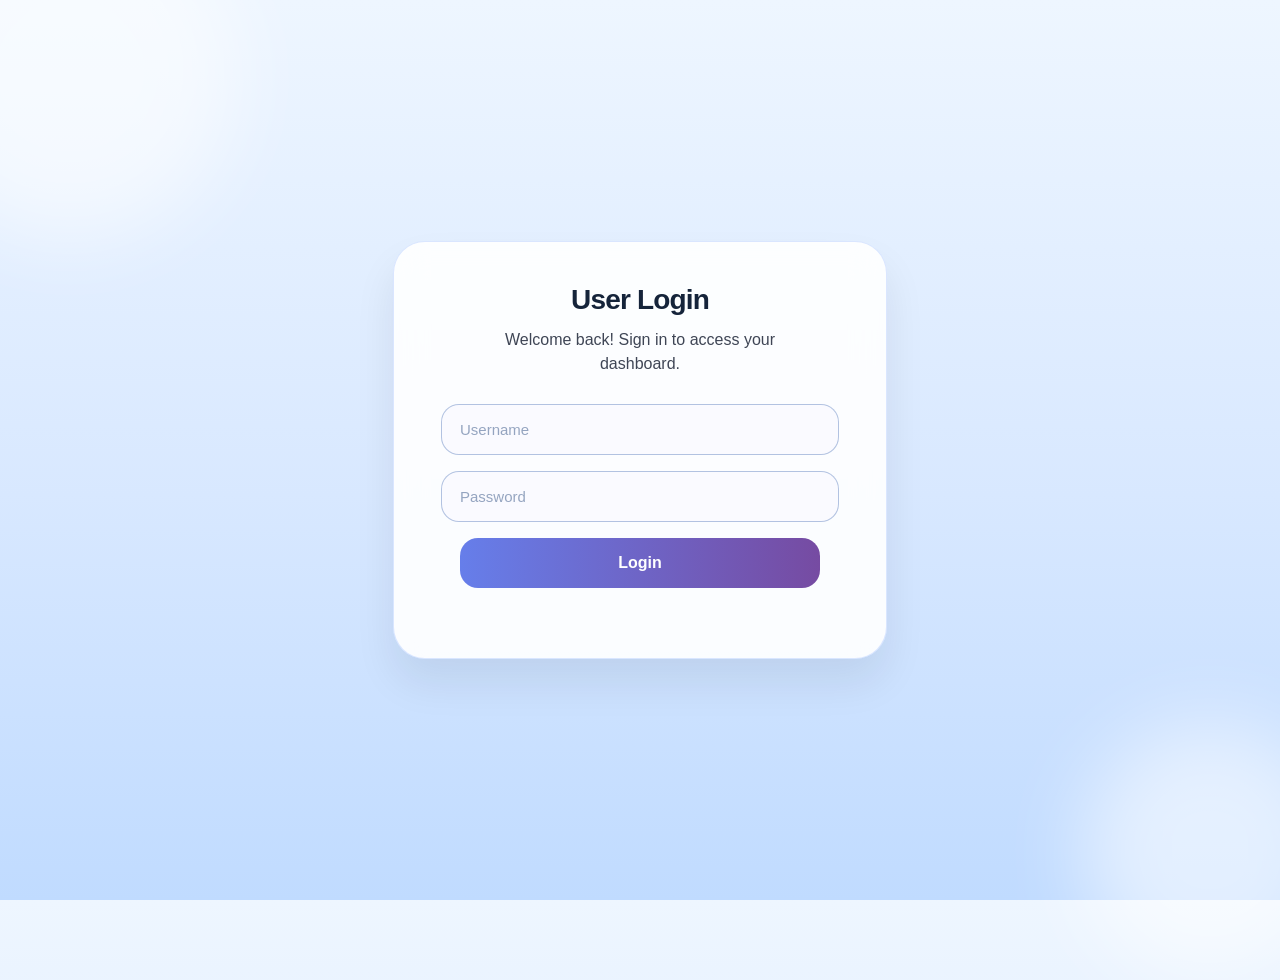
<file: index.html>
<!DOCTYPE html>
<html lang="en">
<head>
  <meta charset="UTF-8">
  <title>Login</title>
  <link rel="stylesheet" href="style.css">
</head>
<body class="login-screen">
  <div class="login-card">
    <h1>User Login</h1>
    <p>Welcome back! Sign in to access your dashboard.</p>

    <form id="loginForm" class="login-form">
      <input type="text" id="username" placeholder="Username">
      <input type="password" id="password" placeholder="Password">
      <button type="submit">Login</button>
    </form>

    <p id="error" class="error"></p>
  </div>
  <script src="script.js"></script>
</body>
</html>
</file>
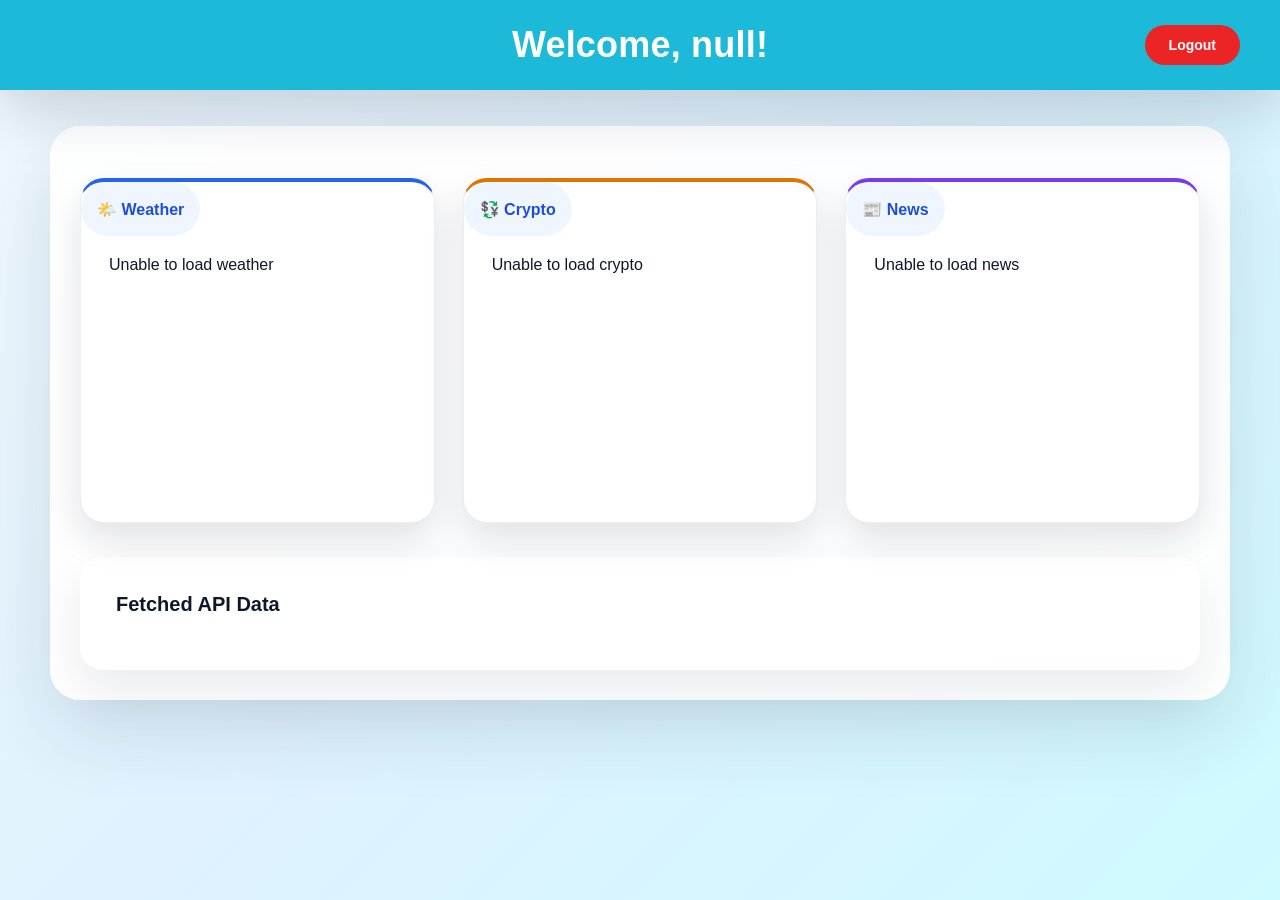
<file: dashboard.html>
<!DOCTYPE html>
<html lang="en">
<head>
  <meta charset="UTF-8">
  <title>Dashboard</title>
  <link rel="stylesheet" href="style.css">
</head>
<body>
  <header class="navbar">
    <h1 id="welcome"></h1>
    <button class="logout-btn" onclick="logout()">Logout</button>
  </header>

  <main class="dashboard">
    <section class="cards">
      <div class="card card-1">
        <div class="card-title">🌤️ Weather</div>
        <div id="card1" class="card-content">Loading...</div>
      </div>
      <div class="card card-2">
        <div class="card-title">💱 Crypto</div>
        <div id="card2" class="card-content">Loading...</div>
      </div>
      <div class="card card-3">
        <div class="card-title">📰 News</div>
        <div id="card3" class="card-content">Loading...</div>
      </div>
    </section>

    <section class="fetched-api-section">
      <h3>Fetched API Data</h3>
      <div id="apiData"></div>
    </section>
  </main>

  <script src="script.js"></script>
</body>
</html>
</file>
<file: style.css>
body {
  font-family: 'Segoe UI', Tahoma, Geneva, Verdana, sans-serif;
  margin: 0;
  background: linear-gradient(135deg, #f0f9ff 0%, #e0f2fe 45%, #cffafe 100%);
  min-height: 100vh;
  color: #0f172a;
}

.login-screen {
  min-height: 100vh;
  display: flex;
  justify-content: center;
  align-items: center;
  background: linear-gradient(180deg, #eef6ff 0%, #d8e8ff 55%, #c0dbff 100%);
  position: relative;
  overflow: hidden;
}

.login-screen::before,
.login-screen::after {
  content: "";
  position: absolute;
  border-radius: 50%;
  background: rgba(255, 255, 255, 0.55);
  filter: blur(40px);
}

.login-screen::before {
  width: 340px;
  height: 340px;
  top: -100px;
  left: -100px;
}

.login-screen::after {
  width: 260px;
  height: 260px;
  bottom: -80px;
  right: -60px;
}

.login-card {
  position: relative;
  z-index: 1;
  width: min(420px, 90vw);
  padding: 42px 36px;
  border-radius: 32px;
  background: rgba(255, 255, 255, 0.9);
  border: 1px solid rgba(209, 224, 255, 0.8);
  box-shadow: 0 24px 40px rgba(15, 23, 42, 0.08);
  backdrop-filter: blur(16px);
  color: #15243a;
  text-align: center;
}

.login-avatar {
  width: 90px;
  height: 90px;
  margin: 0 auto 16px;
  display: grid;
  place-items: center;
  border-radius: 50%;
  background: rgba(255, 255, 255, 0.65);
  font-size: 36px;
  color: #0f172a;
  box-shadow: inset 0 0 0 1px rgba(255, 255, 255, 0.8);
}

.login-card h1 {
  margin: 0;
  font-size: 28px;
  letter-spacing: -0.03em;
}

.login-card p {
  margin: 12px auto 28px;
  max-width: 300px;
  color: rgba(15, 23, 42, 0.8);
  line-height: 1.5;
}

.login-form {
  display: flex;
  flex-direction: column;
  gap: 16px;
  align-items: center;
}

.login-form input {
  width: 100%;
  max-width: 360px;
  margin-bottom: 0;
  padding: 16px 18px;
  border: 1px solid rgba(148, 171, 212, 0.7);
  border-radius: 18px;
  background: rgba(250, 250, 255, 0.95);
  font-size: 15px;
  color: #15243a;
  outline: none;
  transition: border-color 0.2s ease, box-shadow 0.2s ease;
}

.login-form input::placeholder {
  color: rgba(65, 95, 141, 0.55);
}

.login-form input:focus {
  border-color: rgba(96, 146, 255, 0.9);
  box-shadow: 0 0 0 4px rgba(96, 146, 255, 0.12);
}

#password {
  color: #5b8cff;
}

.login-card button {
  width: 100%;
  max-width: 360px;
  padding: 16px;
  border: none;
  border-radius: 18px;
  background: linear-gradient(90deg, #667eea 0%, #764ba2 100%);
  color: white;
  font-size: 16px;
  font-weight: 600;
  cursor: pointer;
  transition: transform 0.2s ease, box-shadow 0.2s ease;
}

.login-card button:hover {
  transform: translateY(-1px);
  box-shadow: 0 14px 28px rgba(102, 126, 234, 0.35);
}

.dashboard {
  padding: 20px;
}

.error {
  color: red;
  margin-top: 10px;
}

.navbar {
  background: #1db9d8;
  color: #ffffff;
  padding: 24px 40px;
  box-shadow: 0 18px 60px rgba(15, 23, 42, 0.18);
  position: relative;
  text-align: center;
}

.navbar h1 {
  margin: 0;
  font-size: 36px;
  font-weight: 800;
  letter-spacing: 0.2px;
}

.nav-left {
  position: absolute;
  left: 80px;
  top: 50%;
  transform: translateY(-50%);
  display: flex;
  gap: 18px;
}

.nav-link {
  color: rgba(255, 255, 255, 0.9);
  text-decoration: none;
  font-size: 14px;
  font-weight: 600;
  padding: 6px 12px;
  border-radius: 8px;
  transition: background 0.2s ease;
}

.nav-link:hover {
  background: rgba(255, 255, 255, 0.12);
}

.dashboard {
  max-width: 1120px;
  margin: 36px auto 52px;
  padding: 30px;
  background: rgba(255, 255, 255, 0.95);
  border-radius: 30px;
  box-shadow: 0 28px 80px rgba(15, 23, 42, 0.12);
}

.cards {
  display: grid;
  grid-template-columns: repeat(auto-fit, minmax(320px, 1fr));
  gap: 28px;
  margin-top: 22px;
}

.card {
  background: #ffffff;
  border-radius: 24px;
  min-height: 340px;
  box-shadow: 0 16px 36px rgba(15, 23, 42, 0.12);
  transition: transform 0.25s ease, box-shadow 0.25s ease;
  border: 1px solid rgba(148, 163, 184, 0.18);
  overflow: hidden;
}

.card:hover {
  transform: translateY(-6px);
  box-shadow: 0 22px 46px rgba(15, 23, 42, 0.18);
}

.card:hover {
  transform: translateY(-10px);
  box-shadow: 0 20px 50px rgba(0, 0, 0, 0.3);
}

.card-1 {
  border-top: 4px solid #2563eb;
}

.card-2 {
  border-top: 4px solid #d97706;
}

.card-3 {
  border-top: 4px solid #7c3aed;
}

.card-title {
  display: inline-flex;
  align-items: center;
  justify-content: center;
  min-height: 54px;
  padding: 0 16px;
  background: #eff6ff;
  color: #1d4ed8;
  font-size: 16px;
  font-weight: 700;
  border-radius: 999px;
  margin: 0 0 20px 0;
  width: fit-content;
}

.card-content {
  display: flex;
  flex-direction: column;
  gap: 16px;
  padding: 0 28px 28px;
}

.item {
  background: #f8fafc;
  padding: 18px 20px;
  border-radius: 18px;
  font-size: 15px;
  color: #1f2937;
  line-height: 1.6;
  transition: background 0.2s ease, transform 0.2s ease;
  border-left: 4px solid #3b82f6;
}

.item:hover {
  background: #eef2ff;
  transform: translateX(3px);
}

.item:hover {
  background: #f0f1ff;
  transform: translateX(5px);
}

.card-2 .item {
  border-left-color: #764ba2;
}

.card-3 .item {
  border-left-color: #f093fb;
}

.logout-btn {
  position: absolute;
  right: 40px;
  top: 50%;
  transform: translateY(-50%);
  background: #eb2525;
  color: white;
  border: none;
  padding: 12px 24px;
  border-radius: 999px;
  font-size: 14px;
  font-weight: 700;
  cursor: pointer;
  transition: transform 0.25s ease, box-shadow 0.25s ease;
  white-space: nowrap;
}

.logout-btn:hover {
  box-shadow: 0 14px 28px rgba(37, 99, 235, 0.25);
  transform: translateY(-50%) scale(1.02);
}

.logout-btn:active {
  transform: translateY(-50%) scale(0.98);
}

/* Real API Section */

/* Fetched API Section */
.fetched-api-section {
  background: #ffffff;
  padding: 36px;
  border-radius: 22px;
  margin-top: 34px;
  box-shadow: 0 22px 48px rgba(15, 23, 42, 0.08);
}

.fetched-api-section h3 {
  color: #0f172a;
  margin-top: 0;
  font-size: 20px;
  margin-bottom: 18px;
}



.api-item {
  padding: 16px 18px;
  background: #ffffff;
  border-radius: 16px;
  margin-bottom: 12px;
  border-left: 4px solid #2563eb;
  /* font-size: 15px;
  color: #1f2937;
  line-height: 1.6; */
}
</file>
